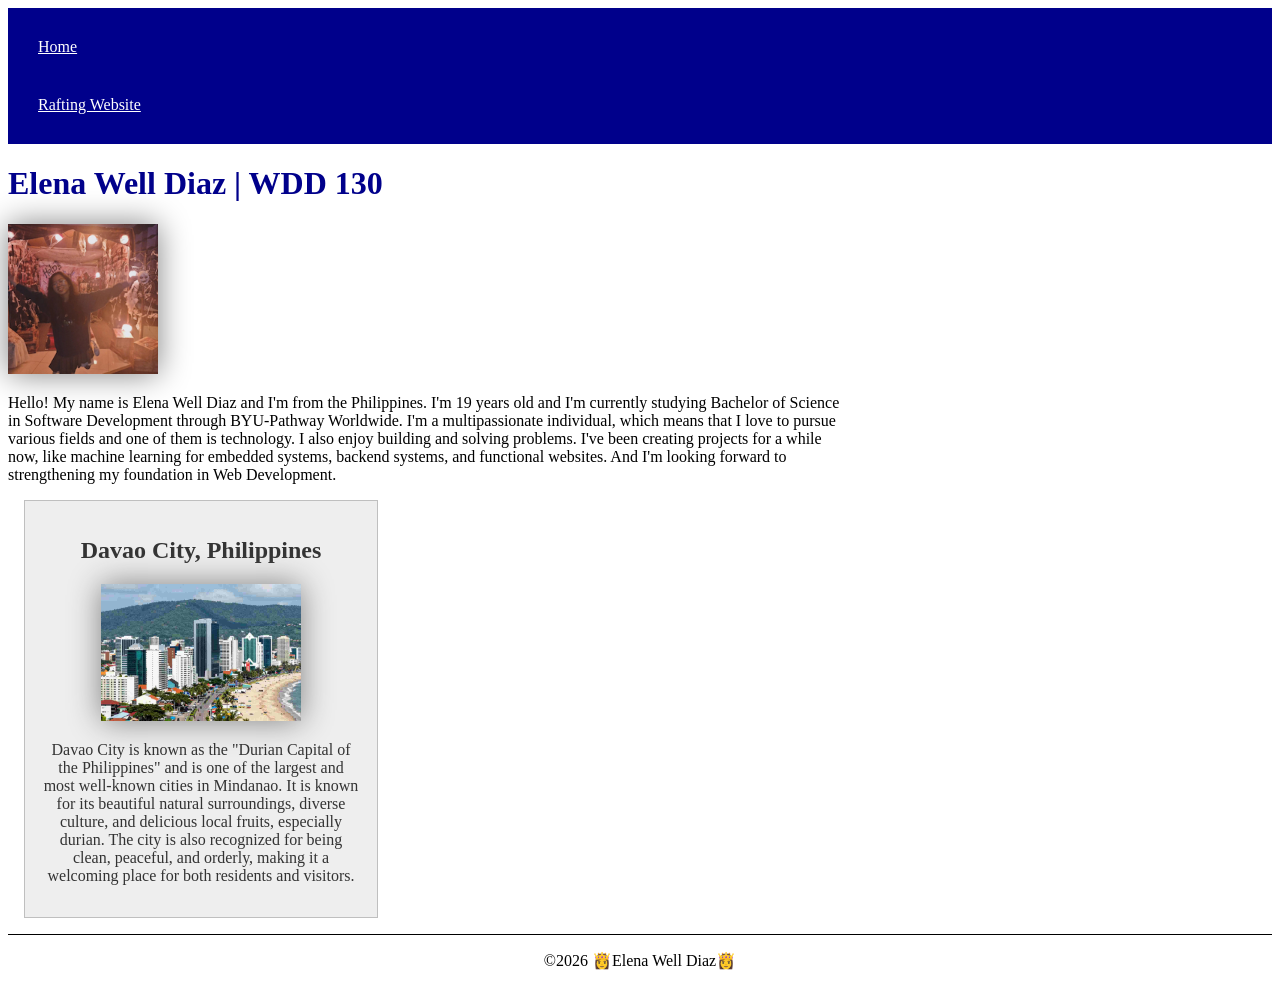
<file: index.html>
<!DOCTYPE html>
<html lang="en">
<head>
    <meta charset="UTF-8">
    <meta name="viewport" content="width=device-width, initial-scale=1.0">
    <meta name="description" content="Elena Well Diaz's WDD 130 home page exploring web development and featuring information about my hometown—Davao City, Philippines.">
    <meta name="author" content="Elena Well Diaz">
    <title>Elena Well Diaz | WDD 130</title>
    <link rel="stylesheet" href="styles/styles.css">
</head>


<body>
    <header>
        <nav>
            <a href="#">Home</a>
            <a href="wwr/">Rafting Website</a>
        </nav>
    </header>

    <main>
        <h1>Elena Well Diaz | WDD 130</h1>

        <img src="images/profile.jpg"
             alt="Hello! My name is Elena Well Diaz and I'm from the Philippines.">

        <p>
            Hello! My name is Elena Well Diaz and I'm from the Philippines.
            I'm 19 years old and I'm currently studying Bachelor of Science in
            Software Development through BYU-Pathway Worldwide. I'm a
            multipassionate individual, which means that I love to pursue
            various fields and one of them is technology. I also enjoy building
            and solving problems. I've been creating projects for a while now,
            like machine learning for embedded systems, backend systems, and
            functional websites. And I'm looking forward to strengthening my
            foundation in Web Development.
        </p>

        
    </main>
    <aside>
        <h2> Davao City, Philippines</h2>
        <img src="images/davao.jpg"
             alt="Davao City, Philippines">
        <p>
            Davao City is known as the "Durian Capital of the Philippines" and is
    one of the largest and most well-known cities in Mindanao. It is known
    for its beautiful natural surroundings, diverse culture, and delicious
    local fruits, especially durian. The city is also recognized for being
    clean, peaceful, and orderly, making it a welcoming place for both
    residents and visitors.
        </p>

    </aside>

    <footer>
        <p>©️2026 👸Elena Well Diaz👸 </p> <!-- Diva is me -->
    </footer>
</body>
</html>
</file>
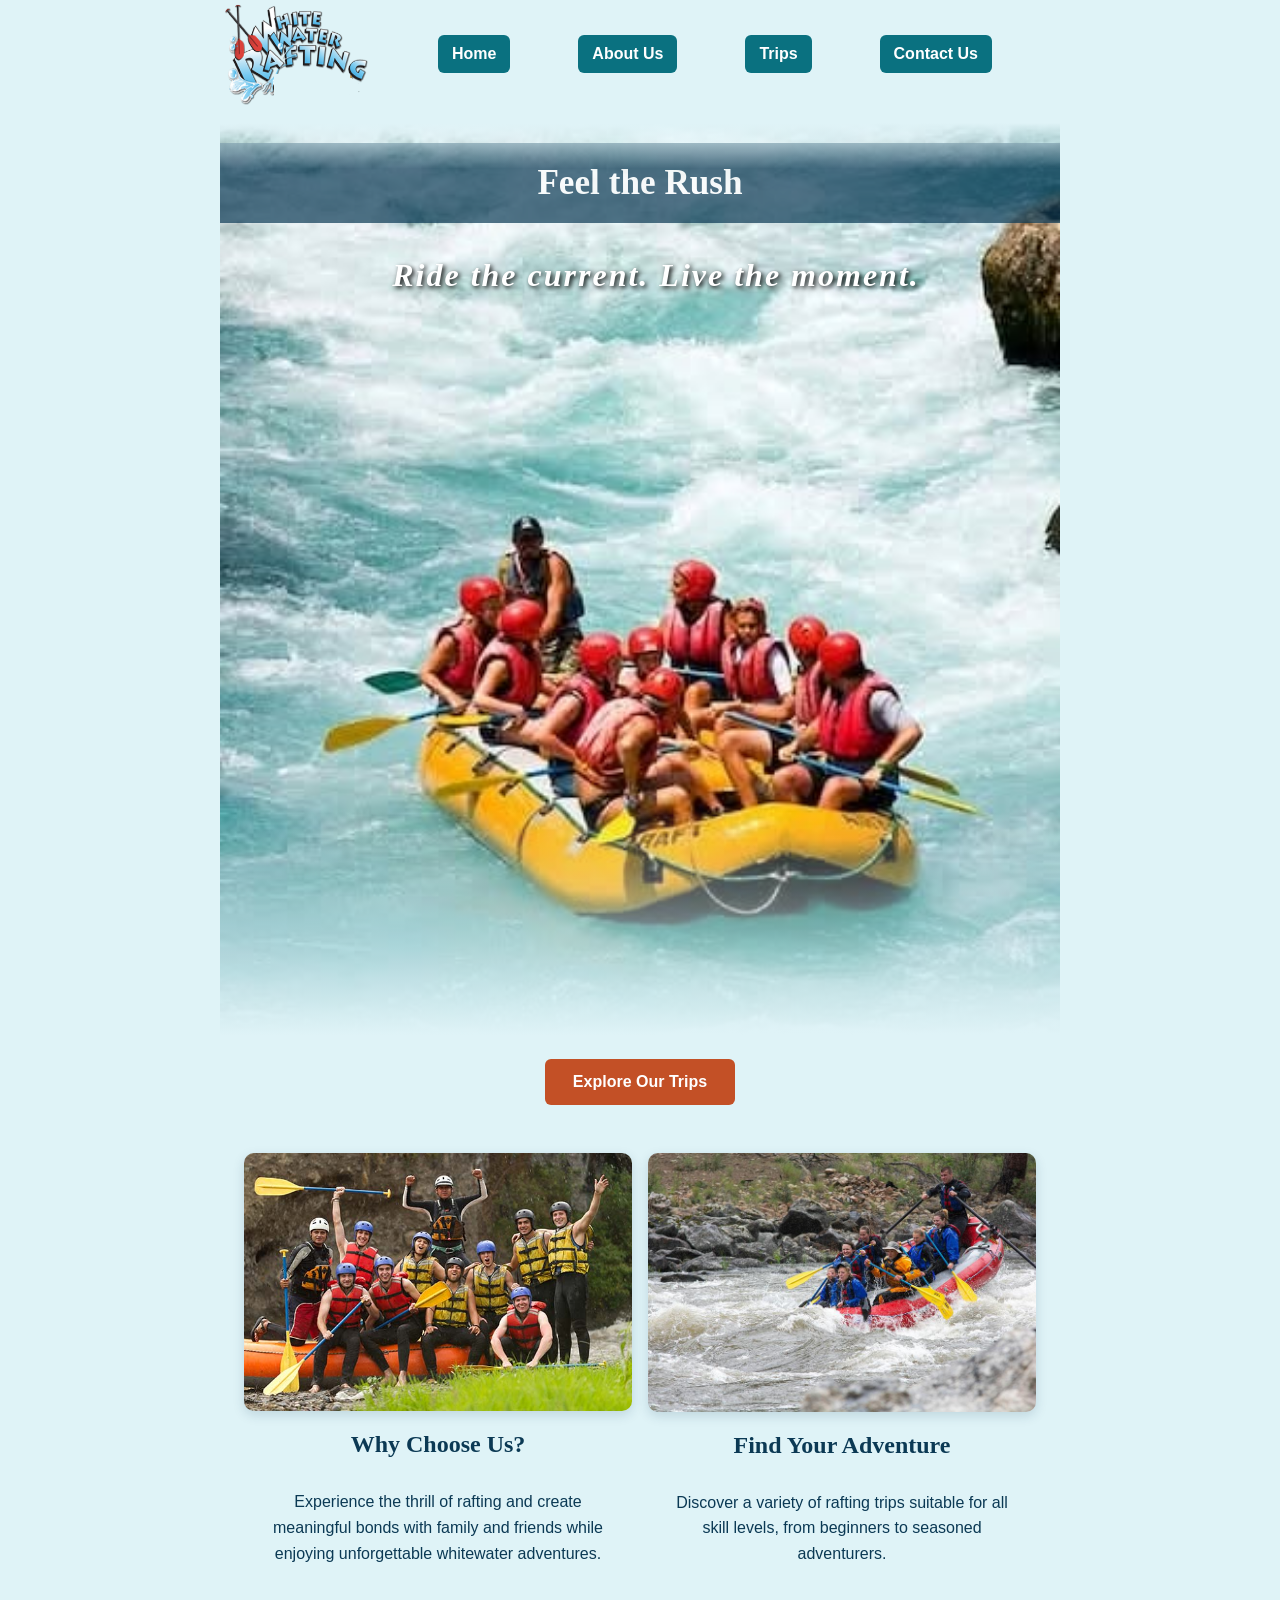
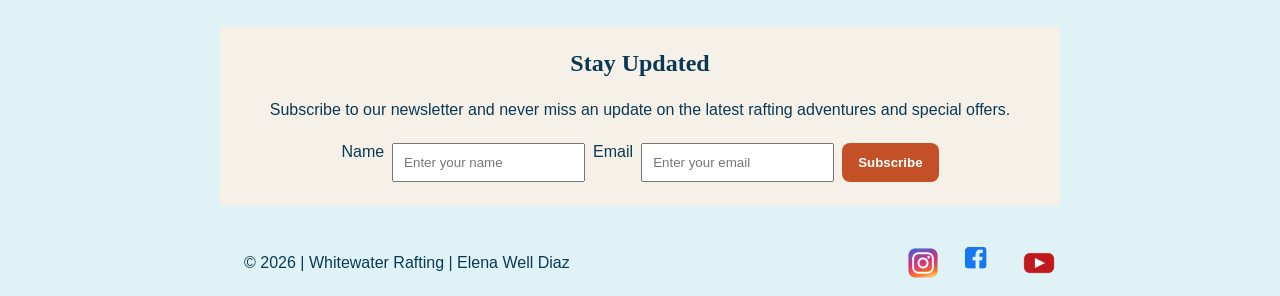
<file: wwr/index.html>
<!DOCTYPE html>
<html lang="en">
    <head>
        <meta charset="UTF-8">
        <meta name="viewport" content="width=device-width, initial-scale=1.0">
        <meta name="description" content="Experience the thrill of whitewater rafting, explore unforgettable river trips, and discover your next adventure.">
        <meta name="author" content="Elena Well Diaz">
        <title>Whitewater Rafting | Home Page</title>
        <link rel="stylesheet" href="styles/rafting.css">
    </head>

    <body>
        <header>
            <img src="images/logo-whitewater-rafting.png"
                alt="Whitewater Rafting Company logo">

            <nav>
                <ul>
                    <li><a href="index.html">Home</a></li>
                    <li><a href="about.html">About Us</a></li>
                    <li><a href="trips.html">Trips</a></li>
                    <li><a href="contact.html">Contact Us</a></li>
                </ul>
            </nav>
        </header>

        <main>
            <div class="hero home-hero">
                <img src="images/hero.jpg"
                    alt="Rafting through whitewater rapids.">
                <h1>Feel the Rush</h1>
                <p>Ride the current. Live the moment.</p>
            </div>
            <div class="home-cta">
                <a href="trips.html">Explore Our Trips</a>
            </div>
            <section class="home-grid">
                <div class="grid-item">
                    <img src="images/happy-client.jpg" alt="Happy rafting clients.">
                    <h2>Why Choose Us?</h2>
                    <p>Experience the thrill of rafting and create meaningful bonds with family and friends 
                        while enjoying unforgettable whitewater adventures.</p>
                </div>
                <div class="grid-item">
                    <img src="images/rafting58-600.jpg" alt="Rafting through the rapids.">
                    <h2>Find Your Adventure</h2>
                    <p>Discover a variety of rafting trips suitable for all skill levels, from beginners to seasoned adventurers.</p>
                </div>

            </section>
            <section class="newsletter">
                <h2>Stay Updated</h2>
                <p>Subscribe to our newsletter and
                    never miss an update on the latest rafting adventures and special offers.</p>
                    <form>
                    <label for="newsletter-name">Name</label>
                    <input
                        type="text"
                        id="newsletter-name"
                        name="name"
                        placeholder="Enter your name">

                   <label for="newsletter-email">Email</label>
                   <input
                        type="email"
                        id="newsletter-email"
                        name="email"
                        placeholder="Enter your email"
                        required>

                   <button type="submit">Subscribe</button>
                   </form>

            </section>

            

            
        </main>

        <footer>
            <p>
                ©️ 2026 | Whitewater Rafting | Elena Well Diaz
            </p>

            <nav class="socialmedia">
                <a href="https://instagram.com">
                    <img src="images/instagram-square.webp"
                        alt="Instagram icon">
                </a>

                <a href="https://facebook.com">
                    <img src="images/facebook-square.webp"
                        alt="Facebook icon">
                </a>

                <a href="https://youtube.com">
                    <img src="images/youtube-square.webp"
                        alt="Youtube icon">
                </a>
            </nav>
        </footer>
    </body>
</html>
</file>
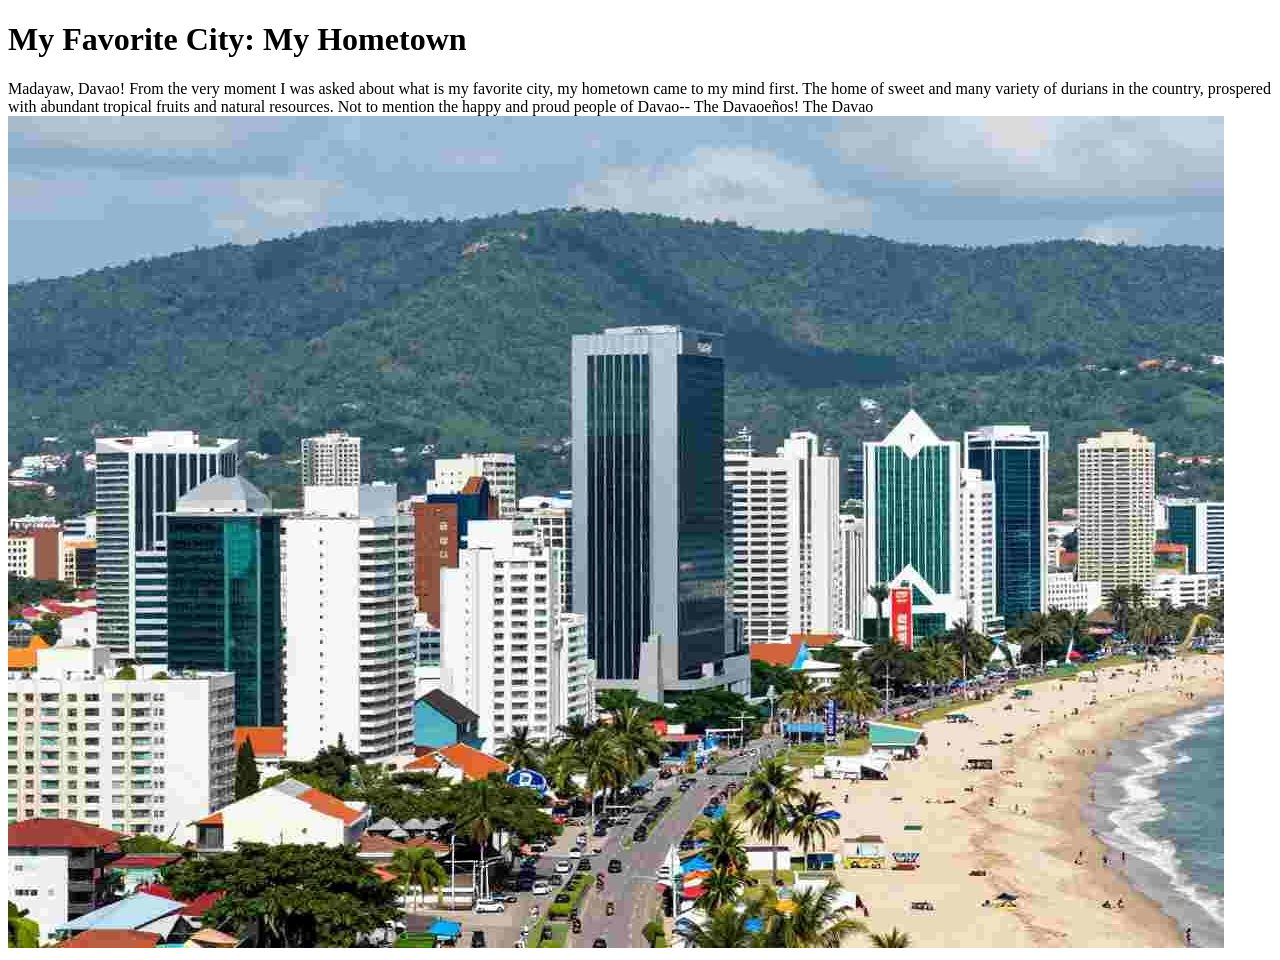
<file: week01/favorite-city.html>
<!DOCTYPE html>
<html lang="en">

<head>
    <meta charset="UTF-8">
    <meta name="viewport" content="width=device-width, initial-scale=1.0">

    <title> WDD 130| My Favorite City</title>
</head>

<body>
    <h1>My Favorite City: My Hometown</h1>
    <p1> Madayaw, Davao!
        From the very moment I was asked about what is my favorite city, my hometown came to my mind
        first.
        The home of sweet and many variety of durians in the country, prospered with abundant
        tropical fruits and natural resources. Not to mention the happy and proud people of Davao--
        The Davaoeños!
        The Davao
    </p1>
    <img src="images/Davao.jpg" alt="A picture of my city">


</body>

</html>
</file>
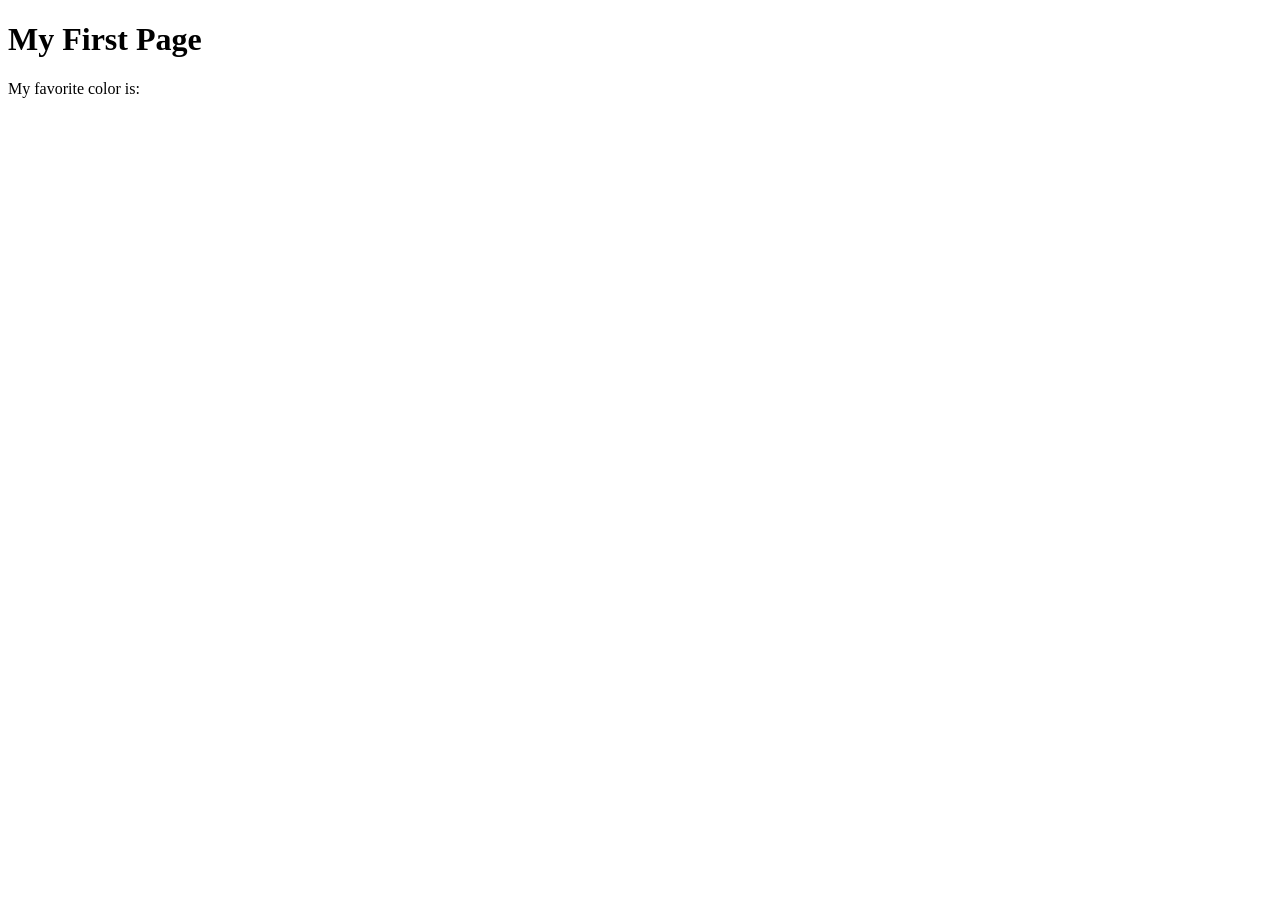
<file: week01/first-page.html>
<!DOCTYPE html>
<html lang="en">
<head>
    <meta charset="UTF-8">
    <meta name="viewport" content="width=device-width, initial-scale=1.0">
    <title>My First Page</title>
</head>
<body>
    <h1>My First Page</h1>
    <p>My favorite color is: </p>
</body>
</html>
</file>
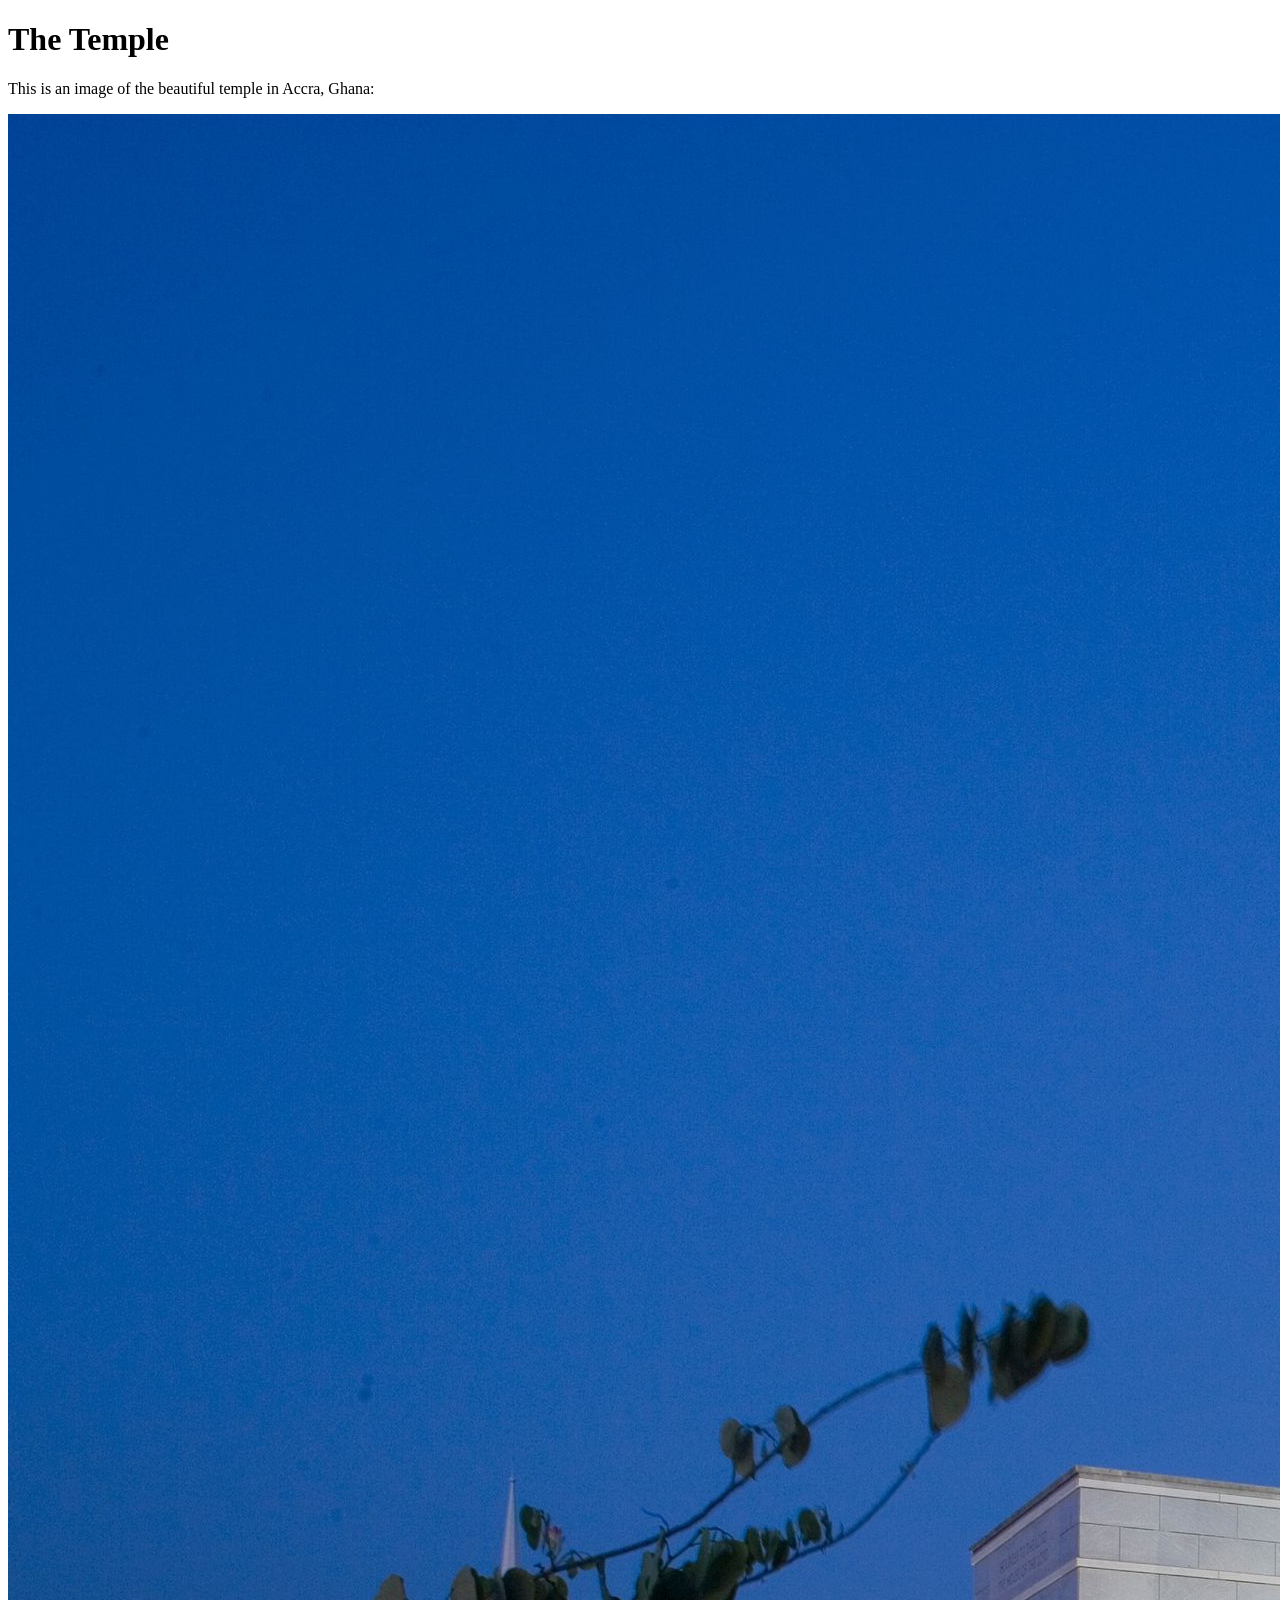
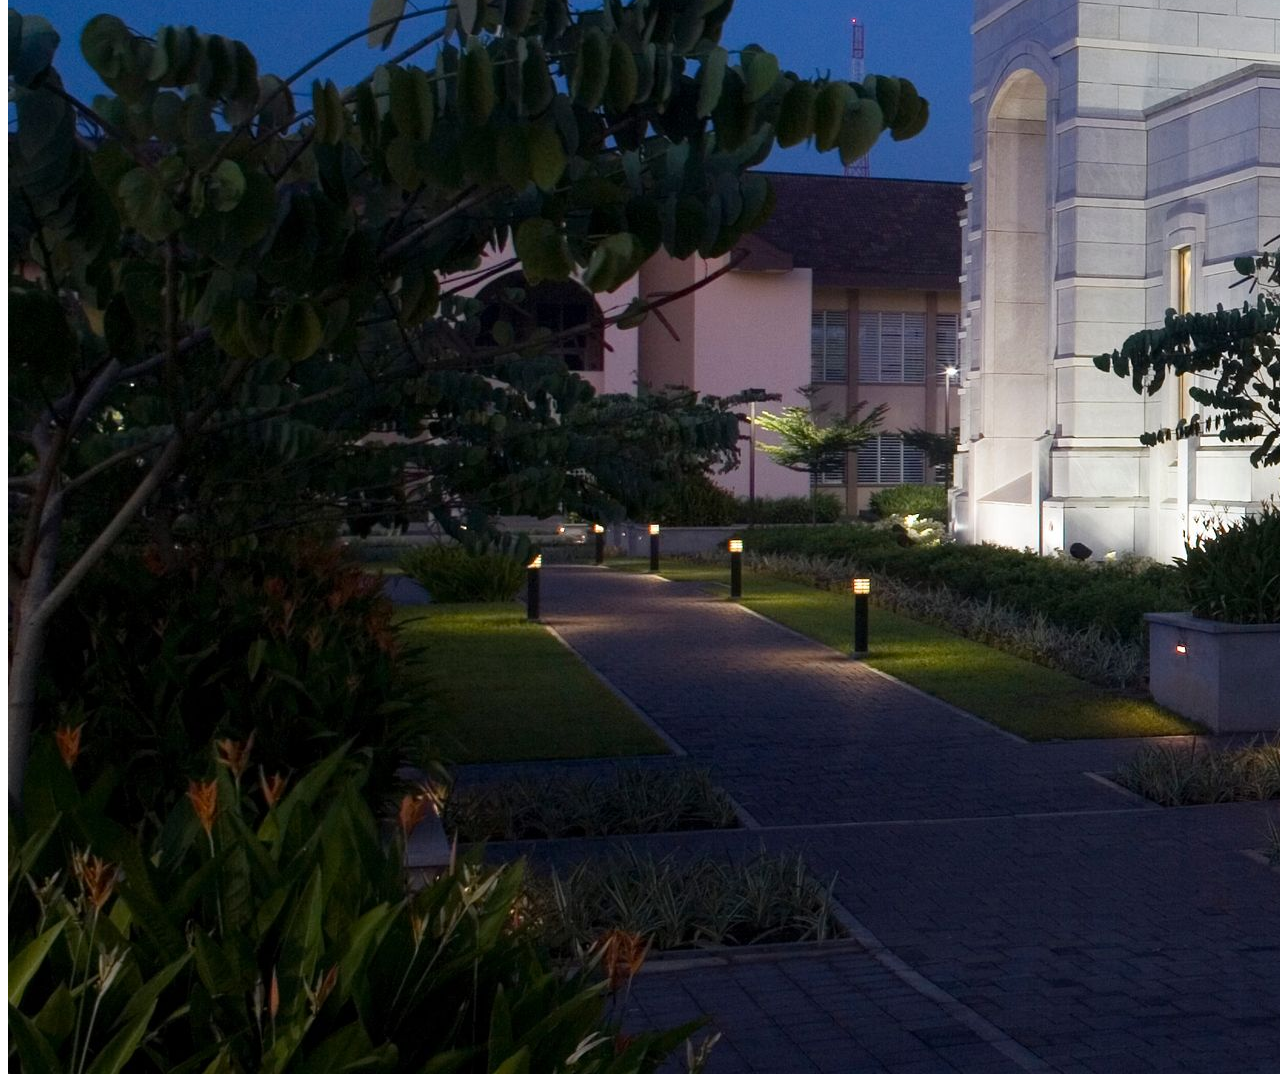
<file: week01/images.html>
<!DOCTYPE html>
<html lang="en">
<head>
    <meta charset="UTF-8">
    <meta name="viewport" content="width=device-width, initial-scale=1.0">
    <title>Temple Image</title>
</head>
<body>
    <h1>The Temple</h1>
    <p>This is an image of the beautiful temple in Accra, Ghana:</p>
    <img src="images/temple-large.jpeg" alt="The Accra Ghana Temple">
    
</body>
</html>
</file>
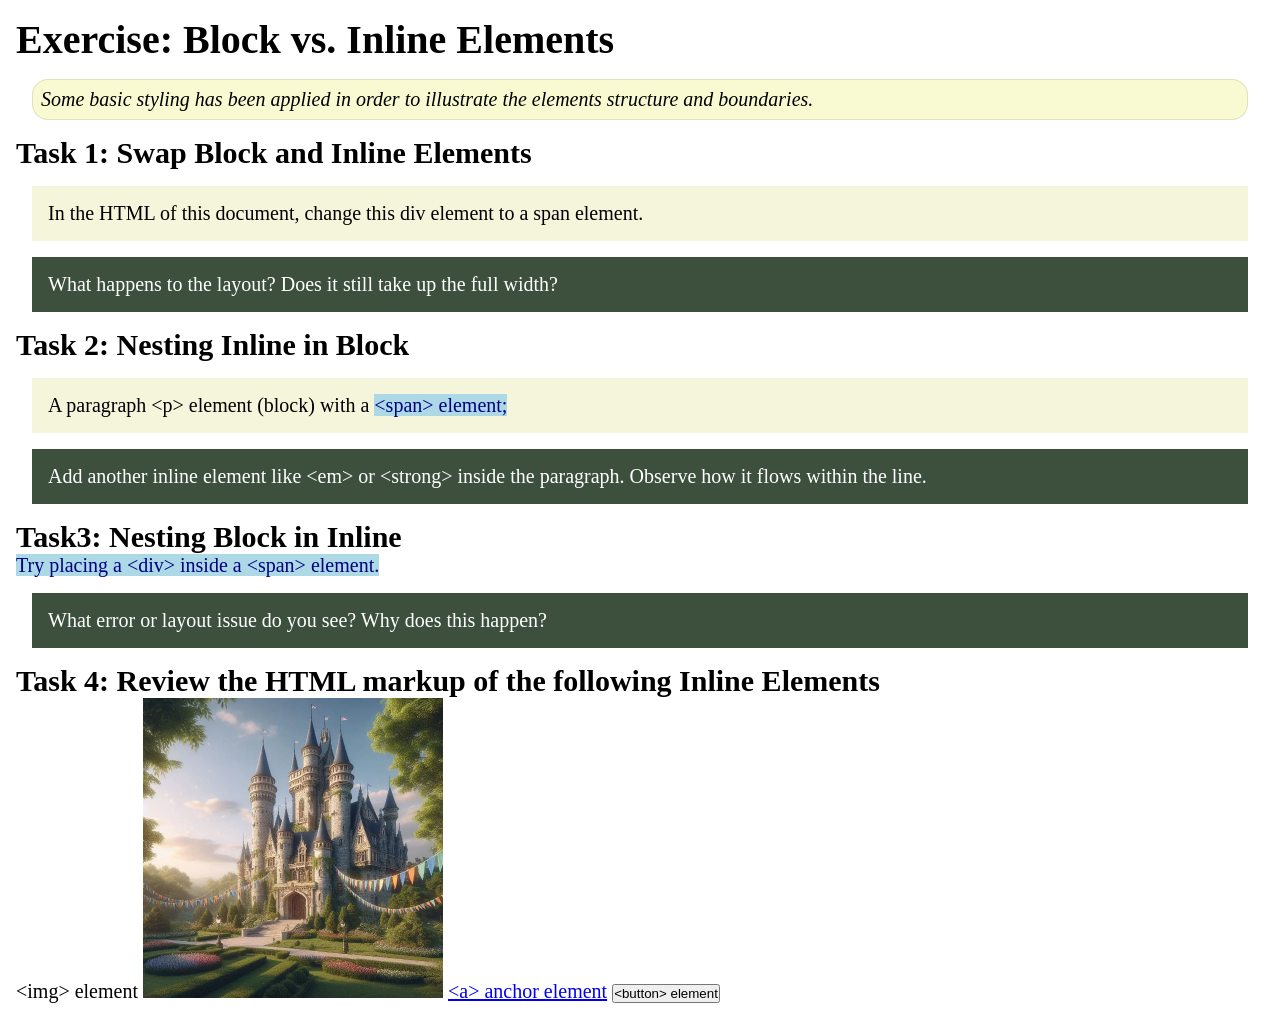
<file: week02/block-vs-inline.html>
<!DOCTYPE html>
<html lang="en">

<head>
    <meta charset="UTF-8">
    <meta name="viewport" content="width=device-width, initial-scale=1.0">
    <title>Exercise: Block vs. Inline Elements</title>
    <link rel="stylesheet" href="styles/block-vs-inline.css">
</head>

<body>
    <main>
        <h1>Exercise: Block vs. Inline Elements</h1>
        <p class="note">Some basic styling has been applied in order to illustrate the elements structure and
            boundaries.</p>

        <h2>Task 1: Swap Block and Inline Elements</h2>
        <div>In the HTML of this document, change this div element to a span element.</div>

        <p class="question">What happens to the layout? Does it still take up the full width?</p>

        <h2>Task 2: Nesting Inline in Block</h2>
        <p>A paragraph &lt;p&gt; element (block) with a <span>&lt;span&gt; element;</span></p>
        <p class="question">Add another inline element like &lt;em&gt; or &lt;strong&gt; inside the paragraph. Observe
            how it flows within the line.</p>

        <h2>Task3: Nesting Block in Inline</h2>
        <span>Try placing a &lt;div&gt; inside a &lt;span&gt; element.</span>
            <p class="question">What error or layout issue do you see? Why does this happen?</p>


            <h2>Task 4: Review the HTML markup of the following Inline Elements</h2>
        &lt;img&gt; element
        <img src="images/castle.webp" alt="placeholder image (images are inline)" width="300" height="300">
        <a href="https://churchofjesuschrist.org">&lt;a&gt; anchor element</a>
        <button type="button">&lt;button&gt; element</button>
    </main>
</body>

</html>
</file>
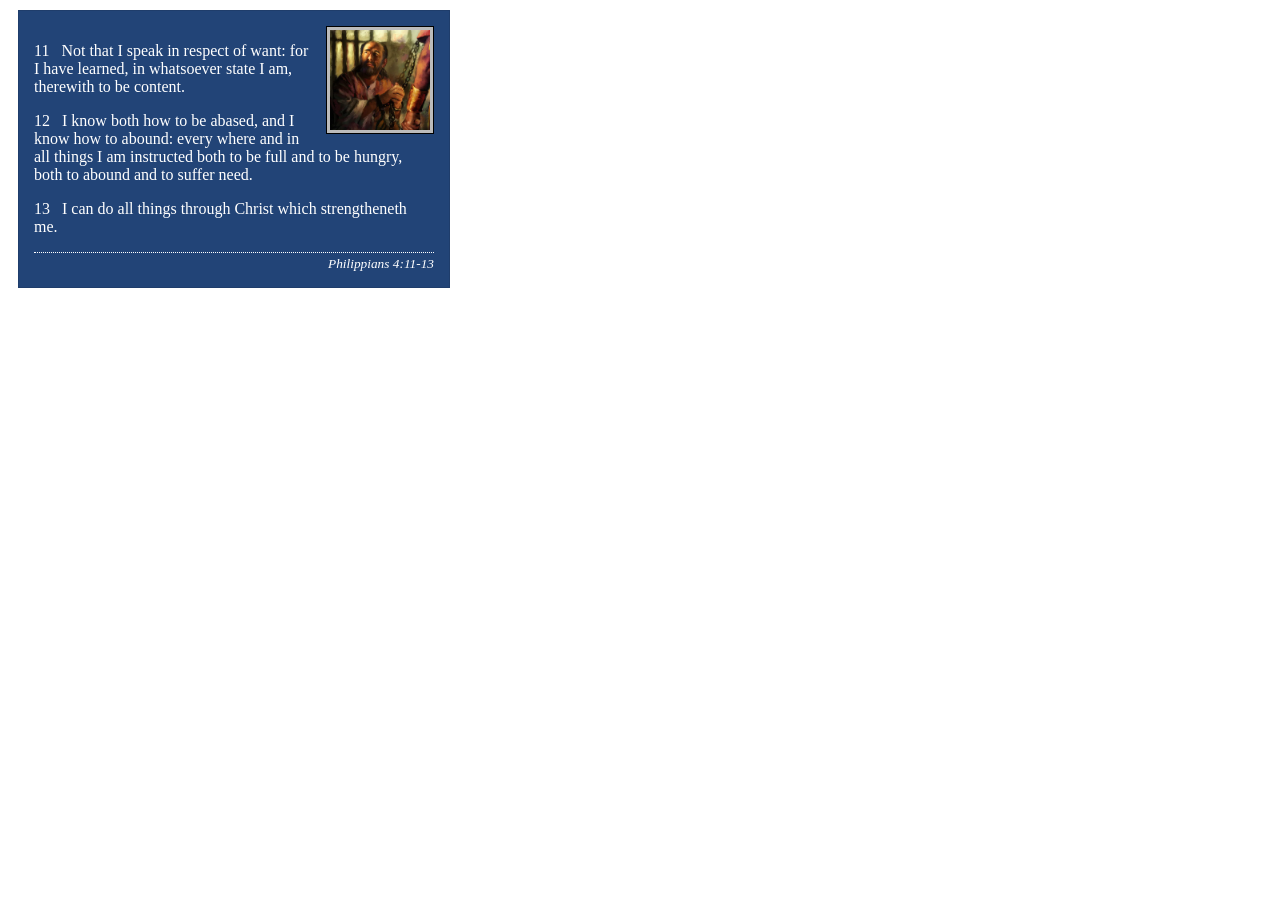
<file: week02/box-model-solution.html>
<!DOCTYPE html>
<html lang="en">
<head>
    <meta charset="UTF-8">
    <meta name="viewport" content="width=device-width, initial-scale=1.0">
    <title>Box Model Activity</title>
    <link rel="stylesheet" href="styles/box-model-solution.css">
</head>
<body>
    <main>
        <div class="callout">
            <img src="images/apostle-paul-imprisoned.webp" alt="Paul the Apostle - Imprisoned in Rome" width="200" height="200">
            <blockquote>
                <p>11 &nbsp; Not that I speak in respect of want: for I have learned, in whatsoever state I am, therewith to be content.</p>
                <p>12 &nbsp; I know both how to be abased, and I know how to abound: every where and in all things I am instructed both to be full and to be hungry, both to abound and to suffer need.</p>
                <p>13 &nbsp; I can do all things through Christ which strengtheneth me.</p>
            </blockquote>
            <cite>Philippians 4:11-13</cite>
        </div>
    </main>
</body>
</html>
</file>
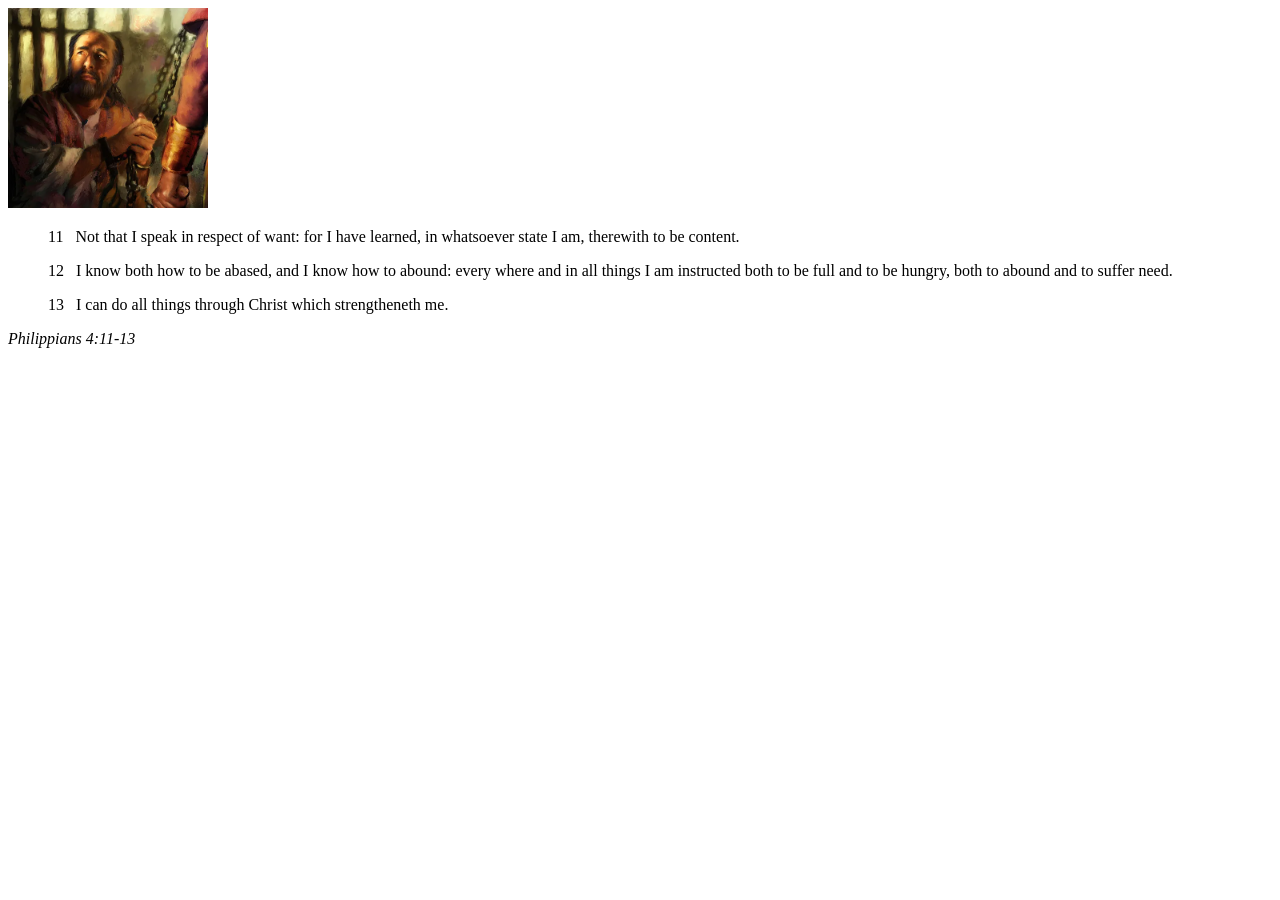
<file: week02/box-model.html>
<!DOCTYPE html>
<html lang="en">
<head>
    <meta charset="UTF-8">
    <meta name="viewport" content="width=device-width, initial-scale=1.0">
    <title>Box Model Activity</title>
</head>
<body>
    <main>
        <div class="callout">
            <img src="images/apostle-paul-imprisoned.webp" alt="Paul the Apostle - Imprisoned in Rome" width="200" height="200">
            <blockquote>
                <p>11 &nbsp; Not that I speak in respect of want: for I have learned, in whatsoever state I am, therewith to be content.</p>
                <p>12 &nbsp; I know both how to be abased, and I know how to abound: every where and in all things I am instructed both to be full and to be hungry, both to abound and to suffer need.</p>
                <p>13 &nbsp; I can do all things through Christ which strengtheneth me.</p>
            </blockquote>
            <cite>Philippians 4:11-13</cite>
        </div>
    </main>
</body>
</html>
</file>
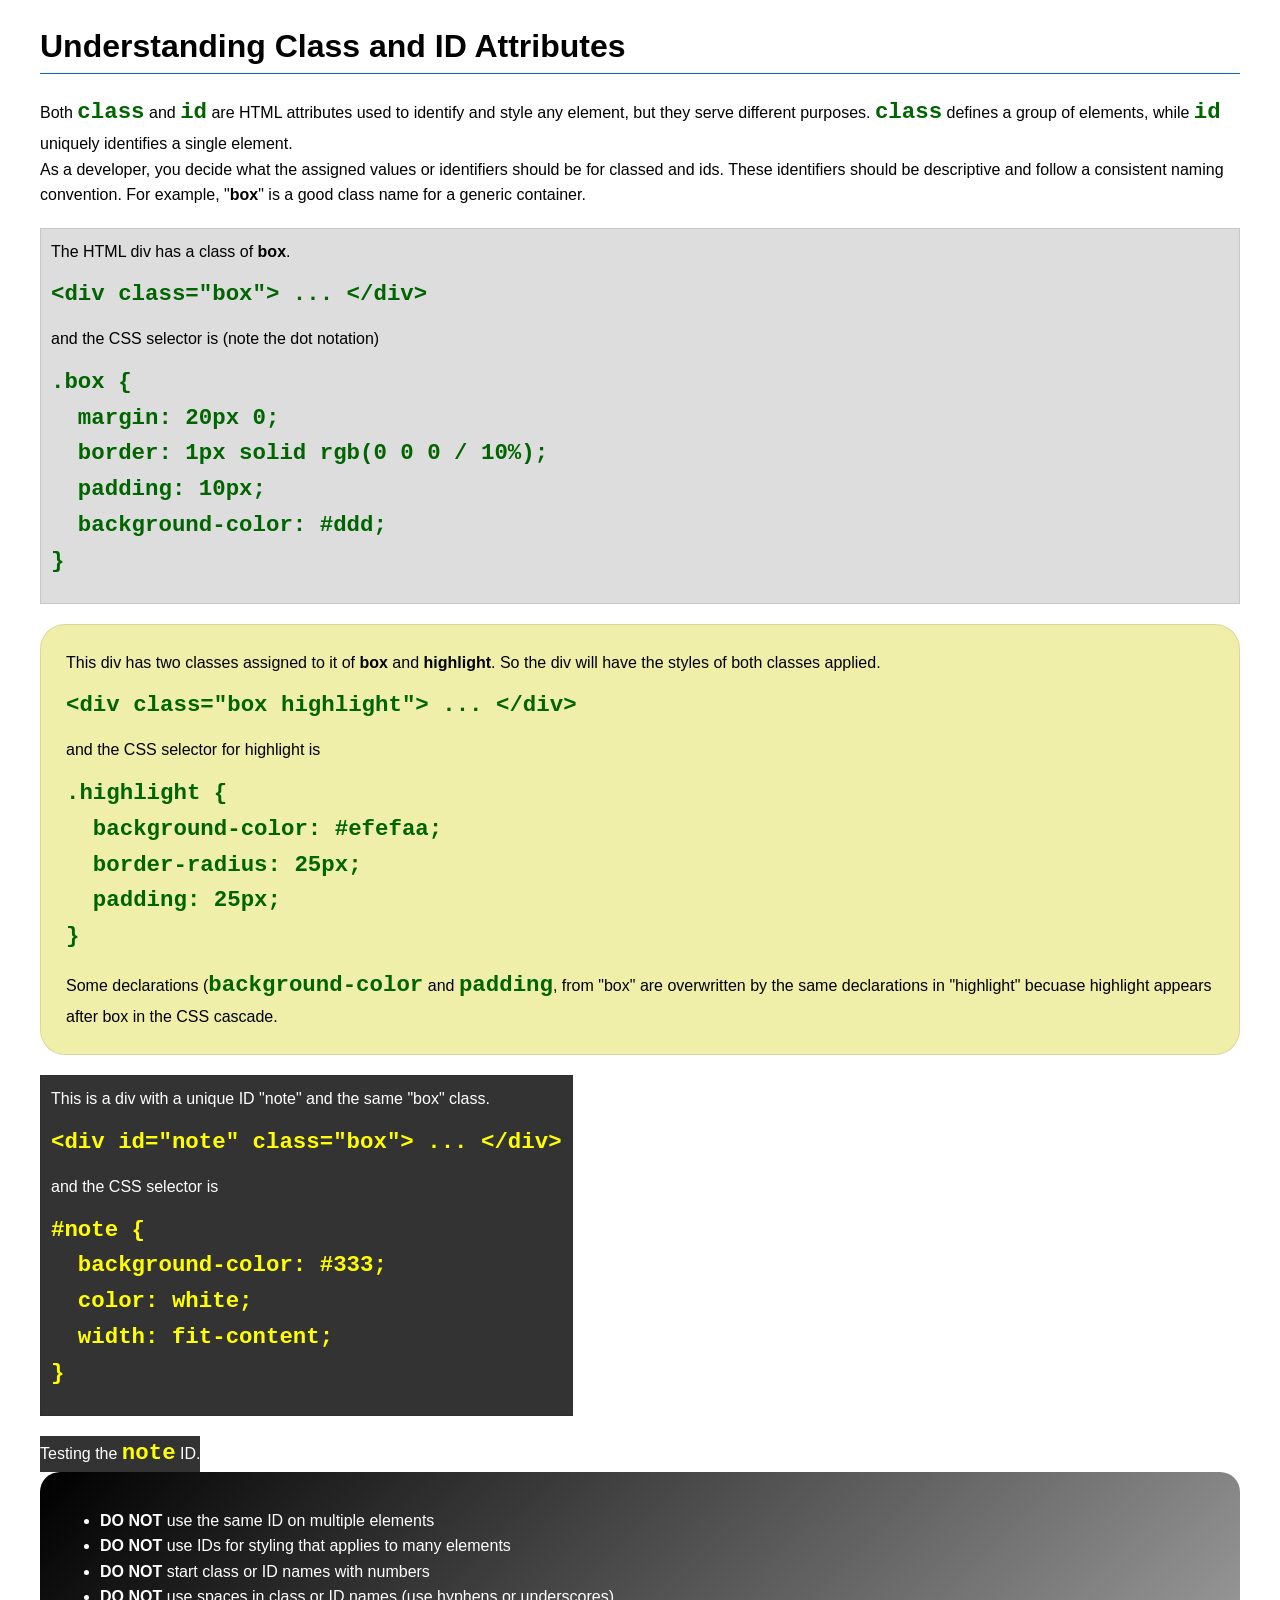
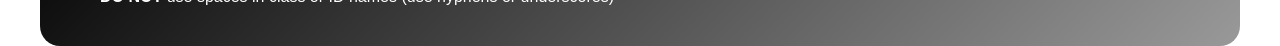
<file: week03/class-and-id.html>
<!DOCTYPE html>
<html lang="en">

<head>
    <meta charset="UTF-8">
    <meta name="viewport" content="width=device-width, initial-scale=1.0">
    <title>Class vs ID Attributes</title>
    <link rel="stylesheet" href="styles/class-and-id.css">
</head>

<body>
    <h1>Understanding Class and ID Attributes</h1>
    <p>Both <code>class</code> and <code>id</code> are HTML attributes used to identify and style any element, but they
        serve different purposes. <code>class</code> defines a group of elements, while <code>id</code> uniquely
        identifies a single element.</p>
    <p>As a developer, you decide what the assigned values or identifiers should be for classed and ids. These
        identifiers should be
        descriptive and follow a consistent naming convention. For example, "<strong>box</strong>" is a good class name
        for a generic container.</p>
    <div class="box">
        <p>The HTML div has a class of <strong>box</strong>.</p>
        <pre><code class="html">&lt;div class="box"&gt; ... &lt;/div&gt;</code></pre>
        and the CSS selector is (note the dot notation)
        <pre><code class="css">.box {
  margin: 20px 0;
  border: 1px solid rgb(0 0 0 / 10%);
  padding: 10px;
  background-color: #ddd; 
}</code></pre>
    </div>

    <div class="box highlight">
        <p>This div has two classes assigned to it of <strong>box</strong> and <strong>highlight</strong>. So the div
            will have the styles of both classes applied.</p>
        <pre><code class="html">&lt;div class="box highlight"&gt; ... &lt;/div&gt;</code></pre>
        and the CSS selector for highlight is
        <pre><code class="css">.highlight {
  background-color: #efefaa;
  border-radius: 25px;
  padding: 25px;
}</code></pre>
<p>Some declarations (<code>background-color</code> and <code>padding</code>, from "box" are overwritten by the same declarations in "highlight" becuase highlight appears after box in the CSS cascade.</p>
    </div>

    <div id="note" class="box">
        <p>This is a div with a unique ID "note" and the same "box" class.</p>
        <pre><code class="html">&lt;div id="note" class="box"&gt; ... &lt;/div&gt;</code></pre>
        and the CSS selector is
        <pre><code class="css">#note {
  background-color: #333;
  color: white;
  width: fit-content;
}</code></pre>
    </div>

    <div id="note">
        <p>Testing the <code>note</code> ID.</p>
    </div>

    <section id="best-practice">
        <ul>
            <li><strong>DO NOT</strong> use the same ID on multiple elements</li>
            <li><strong>DO NOT</strong> use IDs for styling that applies to many elements</li>
            <li><strong>DO NOT</strong> start class or ID names with numbers</li>
            <li><strong>DO NOT</strong> use spaces in class or ID names (use hyphens or underscores)</li>
        </ul>
    </section>




</body>

</html>
</file>
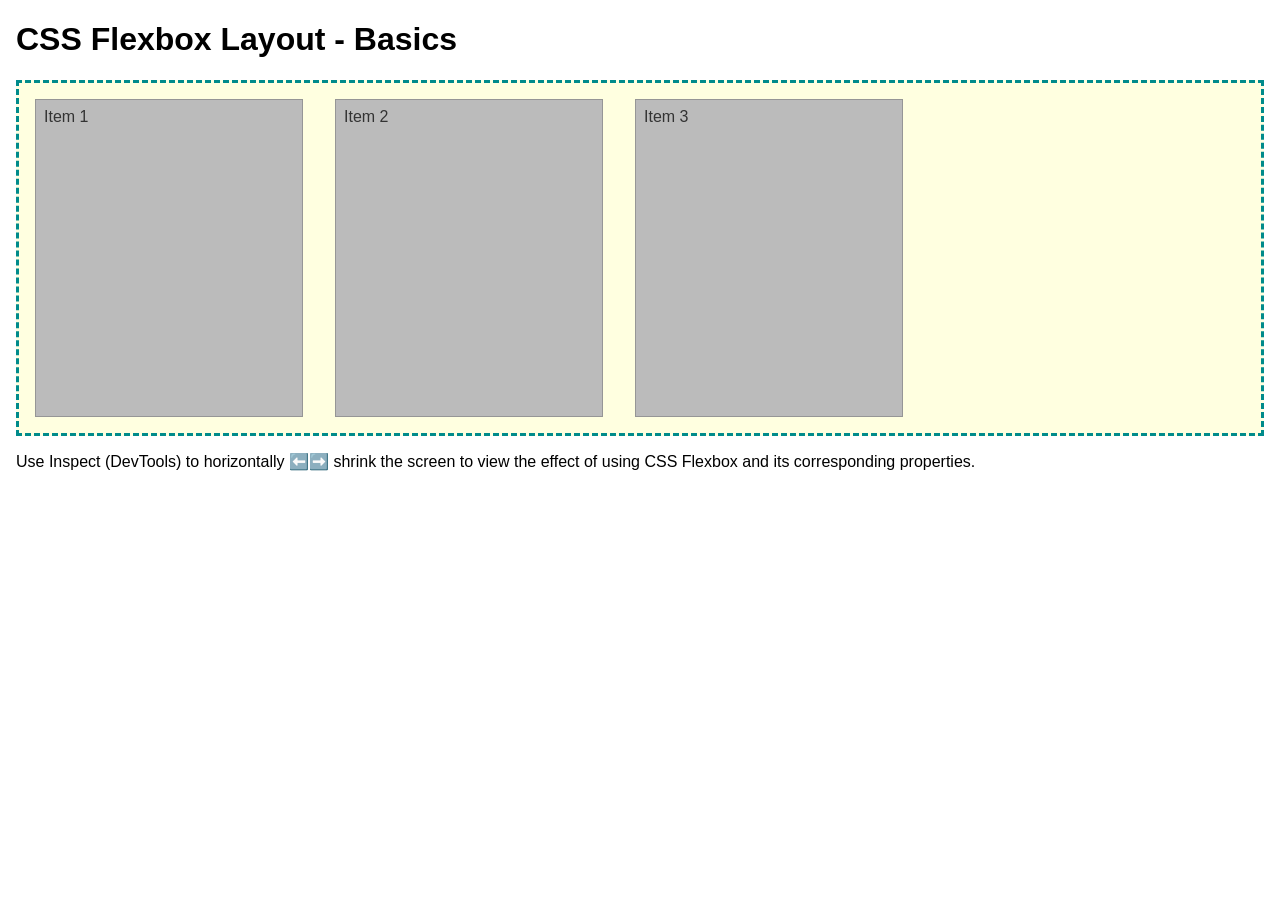
<file: week04/flexbox-layout.html>
<!DOCTYPE html>
<html lang="en">
<head>
    <meta charset="UTF-8">
    <meta name="viewport" content="width=device-width, initial-scale=1.0">
    <title>CSS Flexbox Layout - Basics</title>
    <link rel="stylesheet" href="styles/flexbox.css">
</head>
<body>
    <main>
        <h1>CSS Flexbox Layout - Basics</h1>
        <div class="flex-container">
            <div class="flex-item item1">Item 1</div>
            <div class="flex-item item2">Item 2</div>
            <div class="flex-item item3">Item 3</div>
        </div>
        <p>Use Inspect (DevTools) to horizontally ⬅️➡️ shrink the screen to view the effect of using CSS Flexbox and its corresponding properties.</p>
    </main>
</body>
</html>
</file>
<file: styles/styles.css>
main {
    max-width: 840px;
}
main img {
    width: 150px;
    height: auto;
    border: 2px;
    padding: 0;
    box-shadow: 0 0 30px gray;
}
nav {
    background-color: darkblue;
    padding: 10px;
}

nav a {
    color: white;
    display: block;
    padding: 20px;
}

h1 {
    color: darkblue;
}

img {
    width: 150px;
    height: auto;
    border: 2px;
    box-shadow: 0 0 30px gray;

}
 p {
    padding: 0;
 }

 aside {
    width: 20rem;
    margin: 1rem;
    border: 1px solid rgb(0 0 0 / 0.2);
    padding: 1rem;
    background-color: #eee;
    color: #333;
    text-align: center;

 }
 aside img {
    width: 200px;
    height: auto;
 }
 footer {
    margin-top: 15px;
    border-top: 1px solid #000;
    text-align: center;

 }
</file>
<file: wwr/styles/rafting.css>
:root {
    --primary-color: #0B3954;
    --secondary-color: #087E8B;
    --accent1-color: #FF6B35;
    --accent-dark-color: #C35026;
    --accent2-color: #F5F1E8;
    --heading-font: Georgia, "Times New Roman", serif;
    --body-font: Arial, Helvetica, sans-serif;
}

* {
    margin: 0;
    padding: 0;
    box-sizing: border-box;
}

body {
    font-family: var(--body-font);
    color: var(--primary-color);
    background-color: #DFF3F7;
}

header {
    width: 840px;
    margin: 0 auto;
    display: grid;
    grid-template-columns: 150px 1fr;
    align-items: center;
}

header img {
    width: 150px;
}

main,
footer {
    width: 840px;
    margin: 0 auto;
}

h1,
h2 {
    font-family: var(--heading-font);
    color: var(--primary-color);
}

p,
section,
article {
    margin: 16px;
    padding: 8px;
}

nav ul {
    display: flex;
    justify-content: space-evenly;
    align-items: center;
    list-style: none;
}

nav a {
    position: relative;
    display: block;
    padding: 10px 14px;
    color: #fff;
    background-color: #0A7180;
    text-decoration: none;
    font-weight: 700;
    border-radius: 6px;
    overflow: hidden;
    transition:
        background-color 0.3s ease,
        transform 0.3s ease,
        box-shadow 0.3s ease;
}

nav a:hover {
    color: #fff;
    background-color: var(--accent-dark-color);
    transform: translateY(-2px);
    box-shadow: 0 4px 10px rgba(11, 57, 84, 0.2);
}

/* Hero */

.hero {
    position: relative;
    margin-top: 16px;
}

.hero > img {
    display: block;
    width: 100%;
    height: auto;
}

.hero h1 {
    position: absolute;
    top: 20px;
    width: 100%;
    padding: 20px;
    text-align: center;
    opacity: 0.7;
    background-color: var(--primary-color);
    color: #fff;
    font-size: 2.2rem;
}

.hero article {
    position: absolute;
    bottom: 20px;
    left: 20px;
    width: 60%;
    margin: 0;
    padding: 16px;
    background-color: var(--accent2-color);
    opacity: 0.9;
    transition:
        background-color 0.3s ease,
        box-shadow 0.3s ease;
}

.hero article:hover {
    background-color: #FFE1D6;
    box-shadow: 0 0 18px rgba(255, 107, 53, 0.35);
}

.hero article img {
    float: right;
    width: 125px;
    margin: 0 0 16px 16px;
}

/* Home Hero */

.home-hero {
    position: relative;
}

.home-hero > img {
    width: 100%;
    height: auto;
    object-fit: cover;
}

.home-hero::after {
    content: "";
    position: absolute;
    inset: 0;
    background:
        linear-gradient(
            to bottom,
            #DFF3F7 0%,
            transparent 5%,
            transparent 75%,
            #DFF3F7 100%
        );
    pointer-events: none;
}

.home-hero > p {
    position: absolute;
    top: 110px;
    width: 100%;
    text-align: center;
    color: #fff;
    font-family: "Comic Sans MS", cursive;
    font-size: 2rem;
    font-weight: 700;
    font-style: italic;
    letter-spacing: 2px;
    text-shadow: 2px 2px 5px #000;
    transition: color 0.3s ease;
}

.home-hero > p:hover {
    color: var(--accent1-color);
}

.home-hero .btn {
    position: absolute;
    top: 165px;
    left: 50%;
    transform: translateX(-50%);
    padding: 12px 20px;
    color: #fff;
    background-color: var(--accent-dark-color);
    text-decoration: none;
    font-weight: 700;
}

.home-hero .btn:hover {
    background-color: var(--secondary-color);
}

.home-cta {
    text-align: center;
    padding: 24px;
    background-color: #DFF3F7;
}

.home-cta a {
    display: inline-block;
    padding: 14px 28px;
    color: #fff;
    background-color: var(--accent-dark-color);
    text-decoration: none;
    font-weight: 700;
    border-radius: 6px;
    transition:
        transform 0.3s ease,
        background-color 0.3s ease,
        box-shadow 0.3s ease;
}

.home-cta a:hover {
    background-color: var(--secondary-color);
    transform: translateY(-4px);
    box-shadow: 0 8px 16px rgba(11, 57, 84, 0.2);
}

/* Home Grid */

.home-grid {
    display: grid;
    grid-template-columns: 1fr 1fr;
    gap: 16px;
}

.home-grid .grid-item {
    text-align: center;
}

.grid-item img {
    width: 100%;
    height: auto;
}

.home-grid .grid-item h2 {
    margin: 16px 0 8px;
}

.home-grid .grid-item p {
    line-height: 1.6;
    padding: 12px;
    border-top: 3px solid transparent;
    transition:
        background-color 0.3s ease,
        border-color 0.3s ease;
}

.home-grid .grid-item:hover p {
    background-color: #FFE1D6;
    border-top-color: #FFE1D6;
}

/* History */

.history {
    display: grid;
    grid-template-columns: 1fr 1fr 1fr;
    align-items: center;
}

.history h2 {
    grid-column: 1 / 4;
    text-align: center;
}

.history img {
    width: 100%;
}

.history p {
    transition:
        background-color 0.3s ease,
        box-shadow 0.3s ease;
}

.history p:hover {
    background-color: #FFE1D6;
    box-shadow: 0 0 18px rgba(255, 107, 53, 0.35);
}

/* Adventures */

.adventures {
    display: grid;
    grid-template-columns: repeat(5, 1fr);
    gap: 8px;
}

.adventures h2 {
    grid-column: 1 / 6;
    text-align: center;
}

.adventures figure {
    text-align: center;
}

.adventures img {
    width: 100%;
    height: auto;
    transition:
        transform 0.3s ease,
        box-shadow 0.3s ease;
}

.adventures figure:hover img {
    transform: scale(1.03);
    box-shadow: 0 0 18px rgba(255, 107, 53, 0.55);
}

.adventures figcaption {
    font-weight: 700;
}

/* Footer */

footer {
    display: flex;
    justify-content: space-between;
    align-items: center;
}

.socialmedia {
    display: flex;
    gap: 1rem;
    text-decoration: none;
}

.socialmedia a {
    display: flex;
    align-items: center;
    justify-content: center;
    width: 42px;
    height: 42px;
    border-radius: 50%;
    background-color: #DFF3F7;
    text-decoration: none;
    transition:
        transform 0.3s ease,
        background-color 0.3s ease;
}

.socialmedia a:hover {
    background-color: #FFE1D6;
    transform: translateY(-3px);
}

.socialmedia img {
    width: 32px;
}

/* Contact Information */

main > h1 {
    text-align: center;
    margin: 24px 0;
}

.company-info {
    display: grid;
    grid-template-columns: repeat(3, 1fr);
    gap: 8px;
    align-items: center;
    text-align: center;
}

.company-info h2 {
    grid-column: 1 / -1;
    text-align: center;
}

.company-info p {
    margin: 0;
    overflow-wrap: anywhere;
}

/* Map and Contact Form Layout */

.contact-layout {
    display: grid;
    grid-template-columns: 1fr 1fr;
    gap: 16px;
    align-items: start;
    margin: 16px;
}

.map-container {
    min-width: 0;
    padding-top: 80px;
}

.map-container iframe {
    display: block;
    width: 100%;
    height: 350px;
    border: none;
}

/* Contact Form */

.contact-form {
    min-width: 0;
    margin: 0;
    padding: 8px;
}

.contact-form h2 {
    text-align: center;
    margin-bottom: 16px;
}

.contact-form form {
    display: flex;
    flex-direction: column;
    gap: 8px;
}

.contact-form label {
    font-weight: 700;
}

.contact-form input[type="text"],
.contact-form input[type="email"],
.contact-form textarea {
    width: 100%;
    padding: 8px;
    font-family: var(--body-font);
    border: 1px solid var(--primary-color);
}

.contact-form fieldset {
    margin: 8px 0;
    padding: 16px;
    border: 1px solid var(--primary-color);
}

.contact-form legend {
    padding: 0 8px;
    font-weight: 700;
}

.contact-form fieldset label {
    font-weight: 400;
    margin-right: 16px;
}

.contact-form input[type="checkbox"] {
    margin-right: 8px;
}

.contact-form button {
    padding: 10px;
    font-family: var(--body-font);
    font-weight: 700;
    color: #fff;
    background-color: var(--primary-color);
    border: none;
    cursor: pointer;
}

.contact-form button:hover {
    background-color: var(--secondary-color);
}

/* Home Page | Newsletter */

.newsletter {
    text-align: center;
    margin: 24px 0;
    padding: 24px;
    background-color: var(--accent2-color);
}

.newsletter form {
    display: flex;
    justify-content: center;
    gap: 8px;
    margin-top: 16px;
}

.newsletter input {
    padding: 10px;
}

.newsletter button {
    padding: 10px 16px;
    font-weight: 700;
    color: #fff;
    background-color: var(--accent-dark-color);
    border: none;
    border-radius: 8px;
    cursor: pointer;
    transition:
        transform 0.3s ease,
        background-color 0.3s ease,
        box-shadow 0.3s ease;
}

.newsletter button:hover {
    background-color: var(--secondary-color);
    transform: translateY(-2px);
    box-shadow: 0 6px 12px rgba(11, 57, 84, 0.2);
}

/* Trips */

.trip-grid {
    display: grid;
    grid-template-columns: repeat(3, 1fr);
    gap: 16px;
}

.trip-grid section {
    transition: transform 0.3s ease;
}

.trip-grid section:hover {
    transform: translateY(-5px);
}

.trip-grid section:hover h2 {
    color: var(--accent-dark-color);
}

.trip-grid section h2 {
    text-align: center;
    margin: 16px 0;
}

.trip-grid section p {
    border-top: 3px solid #DFF3F7;
    padding: 12px;
    transition:
        background-color 0.3s ease,
        border-color 0.3s ease;
}

.trip-grid section:hover p {
    background-color: #FFE1D6;
    border-top-color: #FFE1D6;
}

.trip-grid section img {
    width: 100%;
    height: auto;
    padding: 5px;
    border: 3px solid var(--accent1-color);
    transition: transform 0.3s ease;
}

.trip-grid section:hover img {
    transform: scale(1.03);
}

.trip-intro {
    max-width: 700px;
    margin: 0 auto 32px;
    padding: 16px 24px;
    text-align: center;
    font-family: "Trebuchet MS", sans-serif;
    font-size: 1.1rem;
    font-weight: 500;
    line-height: 1.6;
}

/* Trips Call to Action */

.trip-cta {
    text-align: center;
    padding: 24px;
    background-color: var(--accent2-color);
}

.trip-cta a {
    display: inline-block;
    margin-top: 8px;
    padding: 12px 22px;
    color: #fff;
    background-color: var(--accent-dark-color);
    text-decoration: none;
    font-weight: 700;
    border-radius: 10px;
    transition:
        transform 0.3s ease,
        background-color 0.3s ease,
        box-shadow 0.3s ease;
}

.trip-cta a:hover {
    background-color: var(--secondary-color);
    transform: translateY(-3px);
    box-shadow: 0 8px 16px rgba(11, 57, 84, 0.2);
}

/* Trips Table */

table {
    width: 100%;
    border-collapse: collapse;
    margin: 24px 0;
}

table caption {
    margin-bottom: 12px;
    font-size: 1.2rem;
    font-weight: 700;
}

th,
td {
    padding: 12px;
    text-align: left;
    border-bottom: 1px solid rgba(11, 57, 84, 0.15);
}

th {
    background-color: var(--primary-color);
    color: #fff;
}

tbody tr {
    transition: background-color 0.3s ease;
}

tbody tr:nth-child(even) {
    background-color: rgba(223, 243, 247, 0.5);
}

tbody tr:hover {
    background-color: rgba(255, 107, 53, 0.12);
}

/* Soft Photo Treatment */

.history img,
.grid-item img {
    border-radius: 10px;
    box-shadow: 0 4px 12px rgba(11, 57, 84, 0.15);
}

/* Meet Our Team */

.employees {
    display: grid;
    grid-template-columns: repeat(3, 1fr);
    gap: 16px;
    align-items: start;
}

.employees h2 {
    grid-column: 1 / -1;
    text-align: center;
}

.employees figure {
    margin: 0;
    padding: 8px;
    text-align: center;
}

.employees img {
    display: block;
    width: 100%;
    aspect-ratio: 4 / 3;
    object-fit: cover;
    border-radius: 8px;
}

.employees figcaption {
    margin-top: 8px;
    font-weight: 600;
    text-align: center;
}
</file>
<file: week02/styles/block-vs-inline.css>
* {
    margin: 0;
    padding: 0;
}

body {
    font-size: 20px;
    margin: 1rem;
}

p,
div {
    background-color: beige;
    margin: 1rem;
    padding: 1rem;
}

span {
    color: navy;
    background-color: lightblue;
}

code {
    margin: 0;
    padding: 0;
    color: green;
    font-size: 1.2rem;
}

.note {
    font-style: italic;
    background-color: lightgoldenrodyellow;
    border-radius: 1rem;
    border: 1px solid rgb(0 0 0 / 10%);
    margin: 1rem;
    padding: .5rem;
}

.question {
    background-color: #3d503d;
    color: #fff;
}
</file>
<file: week02/styles/box-model-solution.css>
.callout {
    max-width: 400px;
    margin: 10px;
    border: 1px solid rgba(0, 0, 0, .1);
    padding: 15px;
    background-color: #247;
    color: #fff;
}

.callout img {
    float: right;
    margin: 0 0 10px 15px;
    border: 1px solid #000;
    padding: 3px;
    background-color: #bbb;
    width: 100px;
    height: auto;

}

blockquote {
    margin: 0;
}

cite {
    display: block;
    border-top: 1px dotted #fff;
    padding-top: 3px;
    text-align: right;
    font-size: smaller;
}
</file>
<file: week03/styles/class-and-id.css>
body {
    font-family: Arial, sans-serif;
    line-height: 1.6;
    margin: 0;
    padding: 0 40px;
}

h1 {
    border-bottom: 1px solid rgb(0 110 182);
    padding-bottom: 0;
}



p {
    margin: 0;
}

code {
    color: darkgreen;
    font-weight: 700;
    font-size: 1.4rem;
}

/* Class examples - can be reused */

.box {
    margin: 20px 0;
    border: 1px solid rgb(0 0 0 / 10%);
    padding: 10px;
    background-color: #ddd; /* this is shorthand for #dddddd */
}

.highlight {
    background-color: #efefaa;
    border-radius: 25px;
    padding: 25px;
}

/* ID examples - should be unique */

#note {
    background-color: #333;
    color: white;
    width: fit-content;
}

#note code {
    color: yellow;
}

#best-practice {
    background: linear-gradient(135deg, #000 0%, #999 100%);
    color: white;
    border-radius: 20px;
    padding: 20px
}
</file>
<file: week04/styles/flexbox.css>
body {
    font-family: Helvetica, Arial, sans-serif;
    margin: 1rem;
}

.flex-container {
    border: 3px dashed darkcyan;
    background-color: lightyellow;
    display: flex;
    flex-wrap: wrap;
}

.flex-item {
    width: 250px;
    margin: 1rem;
    border: 1px solid rgb(0 0 0 / 20%);
    padding: 0.5rem;
    background-color: #bbb;
    color: #333;
}

.item1 {
    min-height: 100px;
}

.item2 {
    min-height: 200px;
}

.item3 {
    min-height: 300px;
}
</file>
